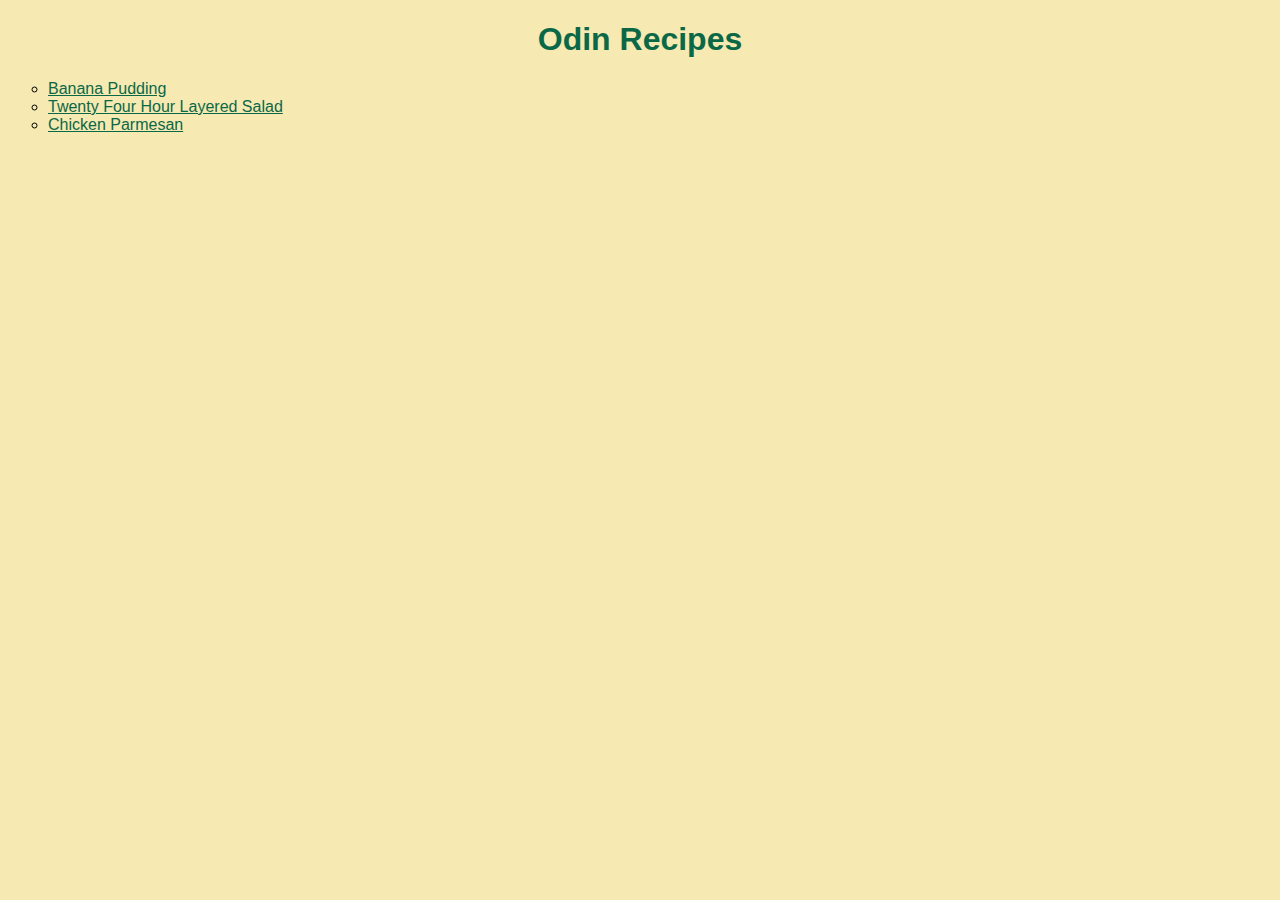
<file: index.html>
<!DOCTYPE html>
<html lang="en">
    <head>
        <title>Odin Recipes</title>
        <meta name="author" content="CrymsonShadows">
        <meta name="description" content="This is a site for odin recipes">
        <meta charset="UTF-8">
        <link rel="stylesheet" href="styles.css">
    </head>
    <body>
        <h1>Odin Recipes</h1>
        <ul>
            <li><a href="./recipes/banana_pudding.html">Banana Pudding</a></li>
            <li><a href="./recipes/twenty_four_hour_layered_salad.html">Twenty Four Hour Layered Salad</a></li>
            <li><a href="./recipes/chicken_parmesan.html">Chicken Parmesan</a></li>
        </ul>
        
    </body>
</html>
</file>
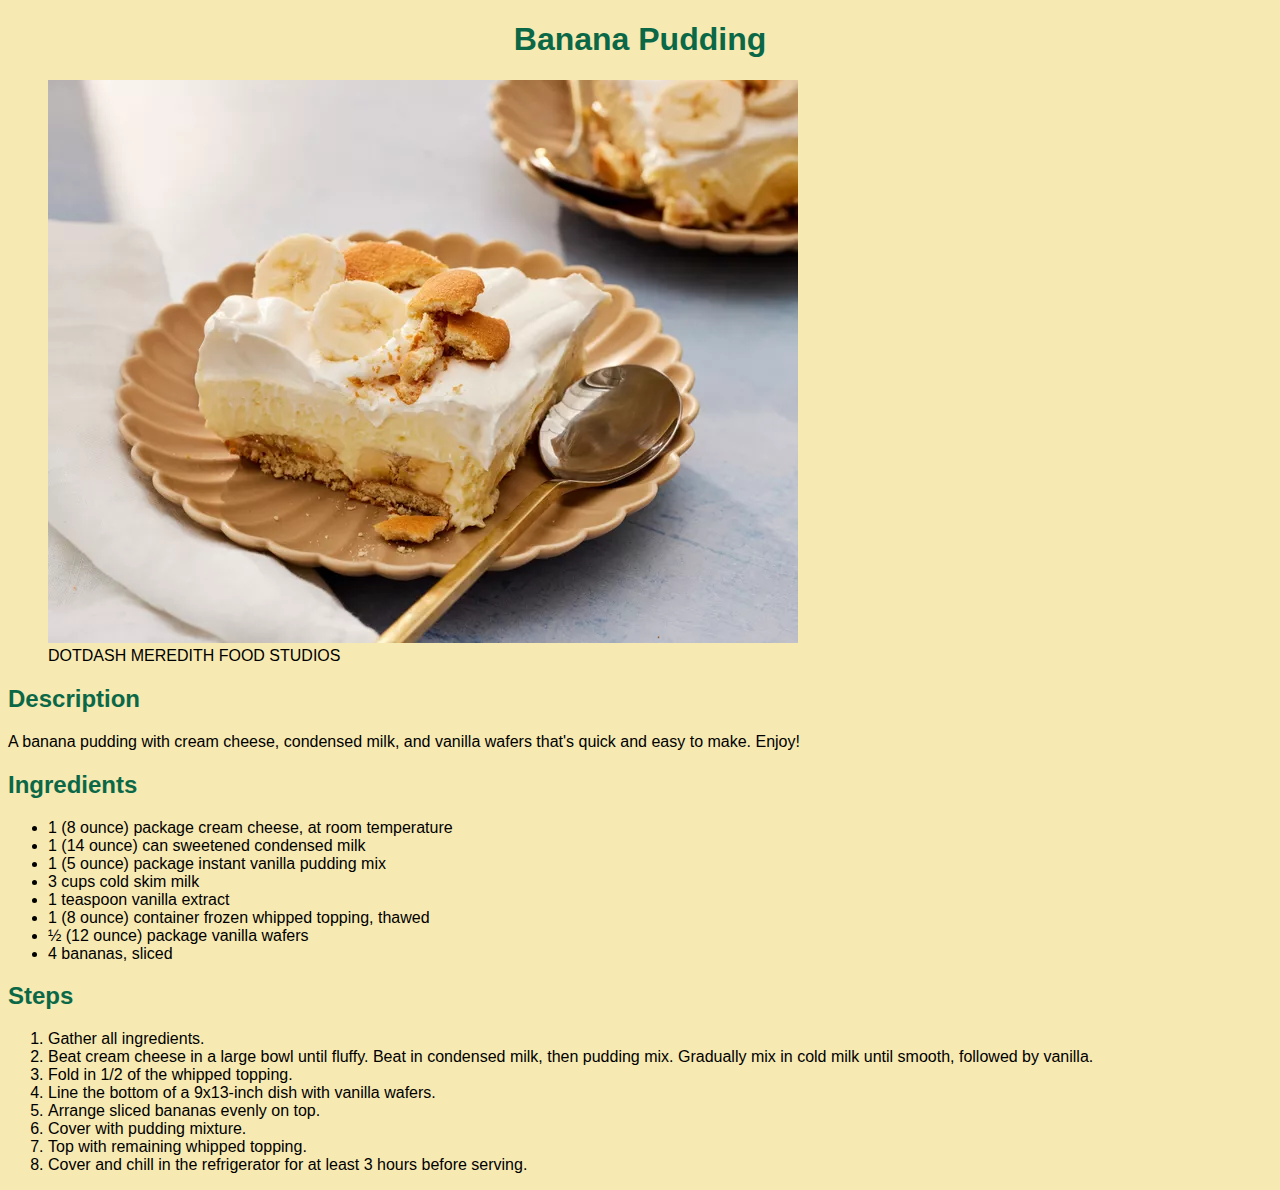
<file: recipes/banana_pudding.html>
<!DOCTYPE html>
<html lang="en">
    <head>
        <meta charset="UTF-8">
        <meta name="author" content="CrymsonShadows">
        <meta name="description" content="This is a recipe for banana pudding found on https://www.allrecipes.com/recipe/21398/banana-pudding-iv/">
        <link rel="stylesheet" href="../styles.css">
    </head>
    <body>
        <h1>Banana Pudding</h1>
        <figure>
            <img src="banana-pudding.jpg" alt="banana pudding" width="750" height="563">
            <figcaption>DOTDASH MEREDITH FOOD STUDIOS</figcaption>
        </figure>
        <h2>Description</h2>
        <p>
            A banana pudding with cream cheese, condensed milk, and vanilla wafers that's quick and easy to make. Enjoy!
        </p>
        <h2>Ingredients</h2>
        <ul class="ingredients">
            <li>1 (8 ounce) package cream cheese, at room temperature</li>
            <li>1 (14 ounce) can sweetened condensed milk</li>
            <li>1 (5 ounce) package instant vanilla pudding mix</li>
            <li>3 cups cold skim milk</li>
            <li>1 teaspoon vanilla extract</li>
            <li>1 (8 ounce) container frozen whipped topping, thawed</li>
            <li>½ (12 ounce) package vanilla wafers</li>
            <li>4 bananas, sliced</li>
        </ul>
        <h2>Steps</h2>
        <ol>
            <li>Gather all ingredients.</li>
            <li>Beat cream cheese in a large bowl until fluffy. Beat in condensed milk, then pudding mix. Gradually mix in cold milk until smooth, followed by vanilla.</li>
            <li>Fold in 1/2 of the whipped topping.</li>
            <li>Line the bottom of a 9x13-inch dish with vanilla wafers.</li>
            <li>Arrange sliced bananas evenly on top.</li>
            <li>Cover with pudding mixture.</li>
            <li>Top with remaining whipped topping.</li>
            <li>Cover and chill in the refrigerator for at least 3 hours before serving.</li>
        </ol>
    </body>
</html>
</file>
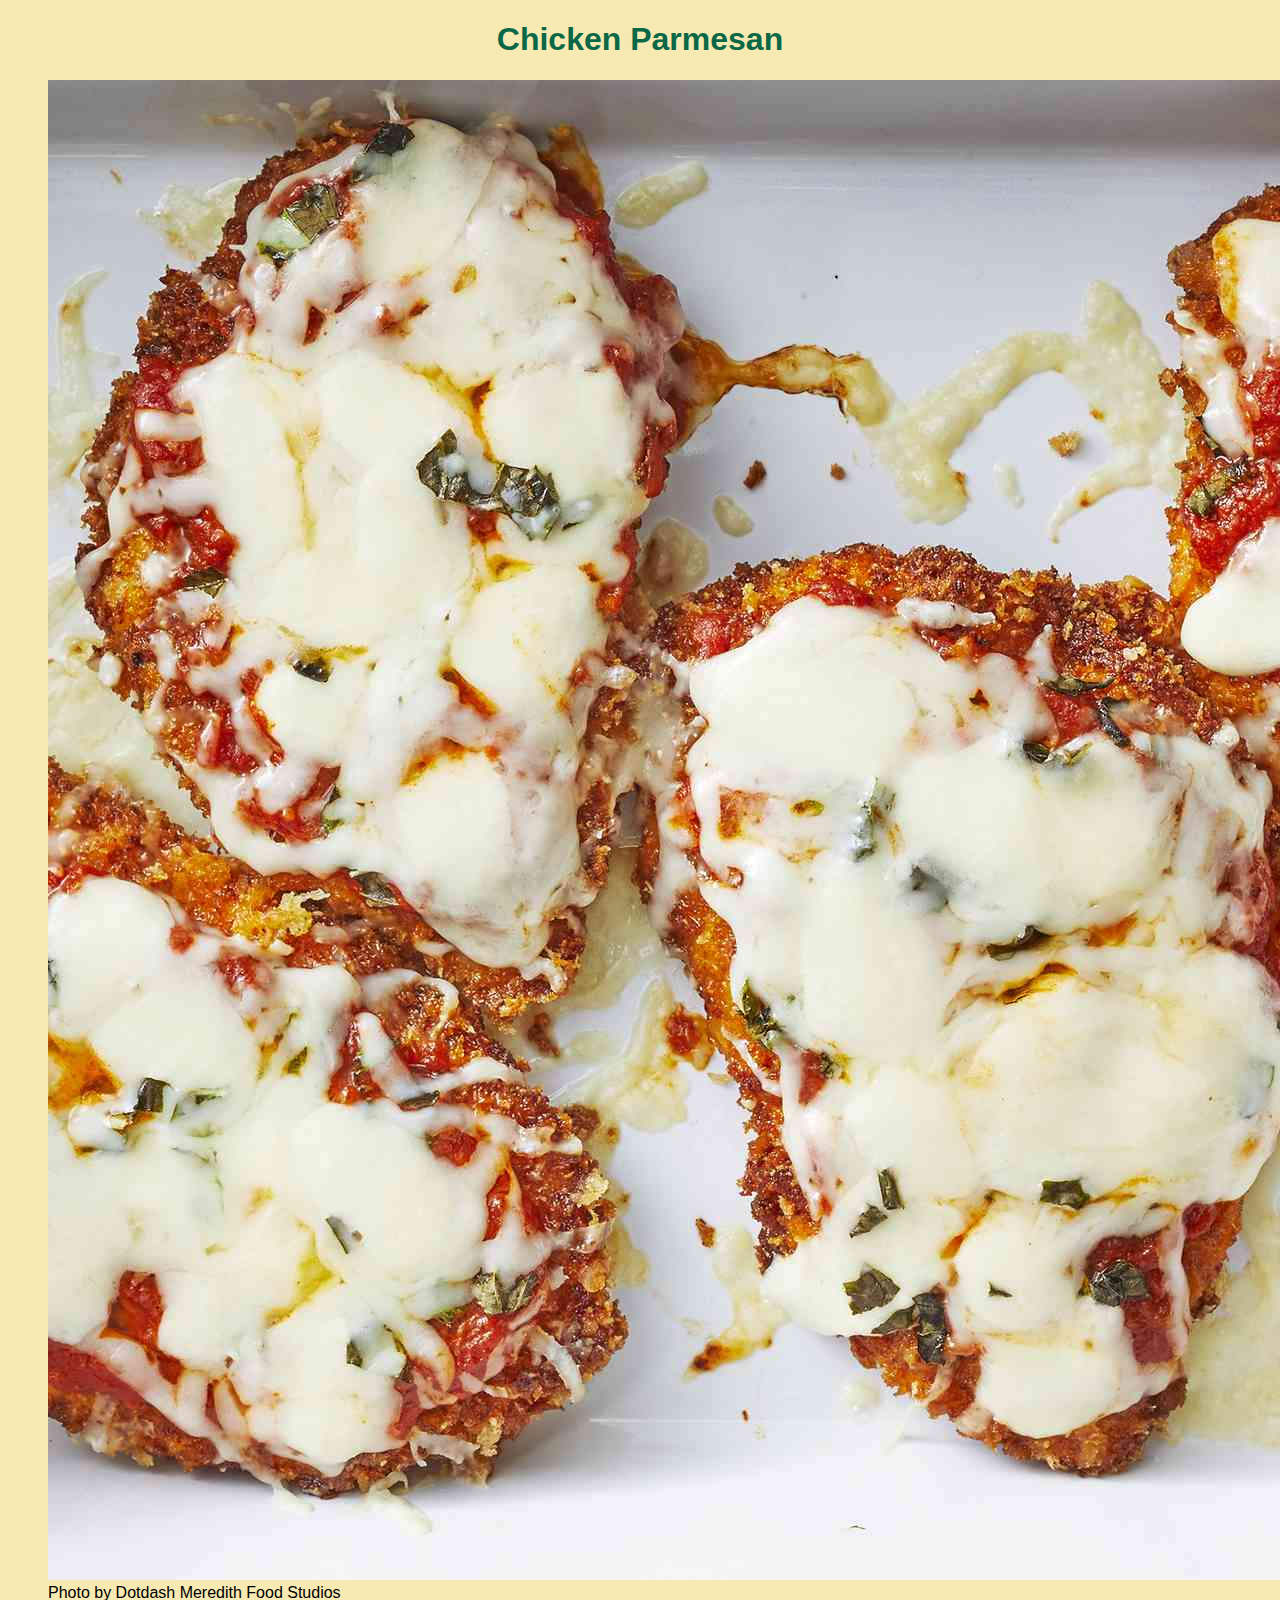
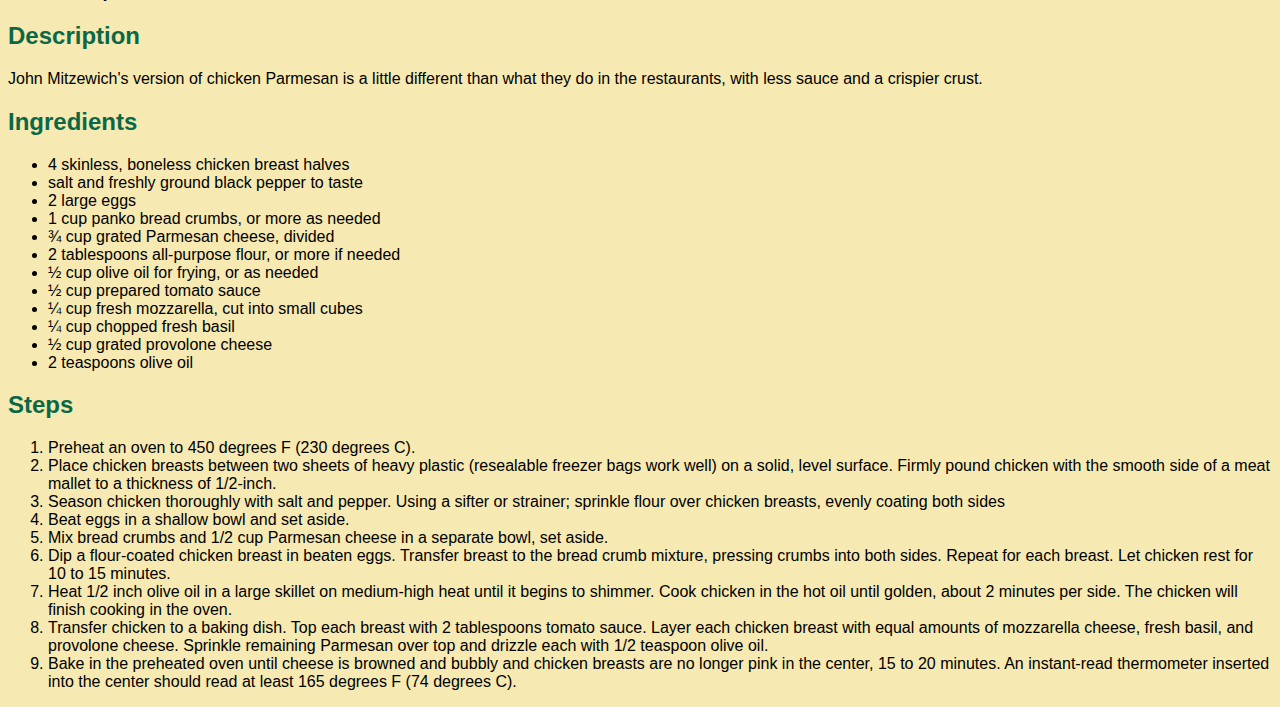
<file: recipes/chicken_parmesan.html>
<!DOCTYPE html>
<html lang="en">
    <head>
        <title>Chicken Parmesan</title>
        <meta charset="UTF-8">
        <meta name="author" content="CrymsonShadows">
        <meta name="description" content="This is a recipe for Chicken Parmesan found at https://www.allrecipes.com/recipe/223042/chicken-parmesan/">
        <link rel="stylesheet" href="../styles.css">
    </head>
    <body>
        <h1>Chicken Parmesan</h1>
        <figure>
            <img src="./chicken_parmesan.jpg" alt="chicken parmesan">
            <figcaption>Photo by Dotdash Meredith Food Studios</figcaption>
        </figure>
        <h2>Description</h2>
        <p>
            John Mitzewich's version of chicken Parmesan is a little different than what they do in the restaurants, with less sauce and a crispier crust.
        </p>
        <h2>Ingredients</h2>
        <ul class="ingredients">
            <li>4 skinless, boneless chicken breast halves</li>
            <li>salt and freshly ground black pepper to taste</li>
            <li>2 large eggs</li>
            <li>1 cup panko bread crumbs, or more as needed</li>
            <li>¾ cup grated Parmesan cheese, divided</li>
            <li>2 tablespoons all-purpose flour, or more if needed</li>
            <li>½ cup olive oil for frying, or as needed</li>
            <li>½ cup prepared tomato sauce</li>
            <li>¼ cup fresh mozzarella, cut into small cubes</li>
            <li>¼ cup chopped fresh basil</li>
            <li>½ cup grated provolone cheese</li>
            <li>2 teaspoons olive oil</li>
        </ul>
        <h2>Steps</h2>
        <ol>
            <li>Preheat an oven to 450 degrees F (230 degrees C).</li>
            <li>Place chicken breasts between two sheets of heavy plastic (resealable freezer bags work well) on a solid, level surface. Firmly pound chicken with the smooth side of a meat mallet to a thickness of 1/2-inch.</li>
            <li>Season chicken thoroughly with salt and pepper. Using a sifter or strainer; sprinkle flour over chicken breasts, evenly coating both sides</li>
            <li>Beat eggs in a shallow bowl and set aside.</li>
            <li>Mix bread crumbs and 1/2 cup Parmesan cheese in a separate bowl, set aside.</li>
            <li>Dip a flour-coated chicken breast in beaten eggs. Transfer breast to the bread crumb mixture, pressing crumbs into both sides. Repeat for each breast. Let chicken rest for 10 to 15 minutes.</li>
            <li>Heat 1/2 inch olive oil in a large skillet on medium-high heat until it begins to shimmer. Cook chicken in the hot oil until golden, about 2 minutes per side. The chicken will finish cooking in the oven.</li>
            <li>Transfer chicken to a baking dish. Top each breast with 2 tablespoons tomato sauce. Layer each chicken breast with equal amounts of mozzarella cheese, fresh basil, and provolone cheese. Sprinkle remaining Parmesan over top and drizzle each with 1/2 teaspoon olive oil.</li>
            <li>Bake in the preheated oven until cheese is browned and bubbly and chicken breasts are no longer pink in the center, 15 to 20 minutes. An instant-read thermometer inserted into the center should read at least 165 degrees F (74 degrees C).</li>
        </ol>
    </body>
</html>
</file>
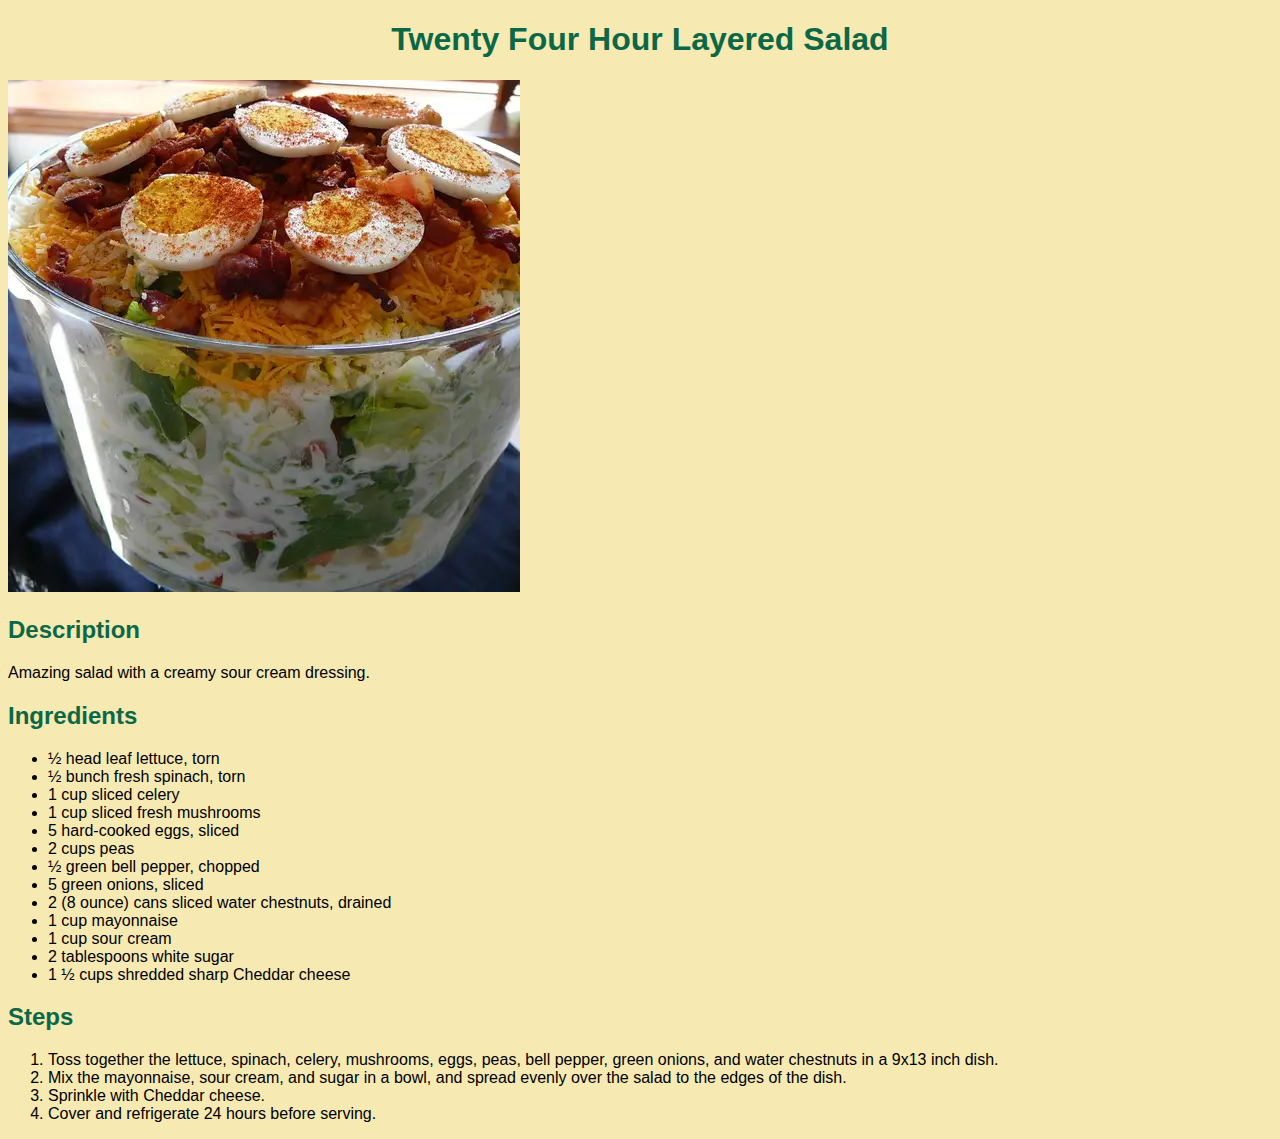
<file: recipes/twenty_four_hour_layered_salad.html>
<!DOCTYPE html>
<html lang="en">
    <head>
        <title>Twenty Four Hour Layered Salad</title>
        <meta charset="UTF-8">
        <meta name="author" content="CrymsonShadows">
        <meta name="description" content="This is a recipe for Twenty Four Hour Layered Salad found at https://www.allrecipes.com/recipe/87250/twenty-four-hour-layered-salad/">
        <link rel="stylesheet" href="../styles.css">
    </head>
    <body>
        <h1>Twenty Four Hour Layered Salad</h1>
        <img src="./twenty-four-hour-layered-salad.jpg" alt="Twenty Four Hour Layered Salad">
        <h2>Description</h2>
        <p>
            Amazing salad with a creamy sour cream dressing.
        </p>
        <h2>Ingredients</h2>
        <ul class="ingredients">
            <li>½ head leaf lettuce, torn</li>
            <li>½ bunch fresh spinach, torn</li>
            <li>1 cup sliced celery</li>
            <li>1 cup sliced fresh mushrooms</li>
            <li>5 hard-cooked eggs, sliced</li>
            <li>2 cups peas</li>
            <li>½ green bell pepper, chopped</li>
            <li>5 green onions, sliced</li>
            <li>2 (8 ounce) cans sliced water chestnuts, drained</li>
            <li>1 cup mayonnaise</li>
            <li>1 cup sour cream</li>
            <li>2 tablespoons white sugar</li>
            <li>1 ½ cups shredded sharp Cheddar cheese</li>
        </ul>
        <h2>Steps</h2>
        <ol>
            <li>Toss together the lettuce, spinach, celery, mushrooms, eggs, peas, bell pepper, green onions, and water chestnuts in a 9x13 inch dish.</li>
            <li>Mix the mayonnaise, sour cream, and sugar in a bowl, and spread evenly over the salad to the edges of the dish.</li>
            <li>Sprinkle with Cheddar cheese.</li>
            <li>Cover and refrigerate 24 hours before serving.</li>
        </ol>
    </body>
</html>
</file>
<file: styles.css>
/* color pallete https://colorhunt.co/palette/f3ca52f6e9b20a68477aba78*/
body {
    font-family: Arial, Helvetica, sans-serif;
    background-color: rgb(246, 233, 178);
}

h1 {
    color: rgb(10, 104, 71);
    text-align: center;
}

h2 {
    color: rgb(10, 104, 71);
}

ul {
    list-style-type: circle;
}

.ingredients {
    list-style-type: initial;
}

a {
    color: rgb(10, 104, 71);
}
</file>
